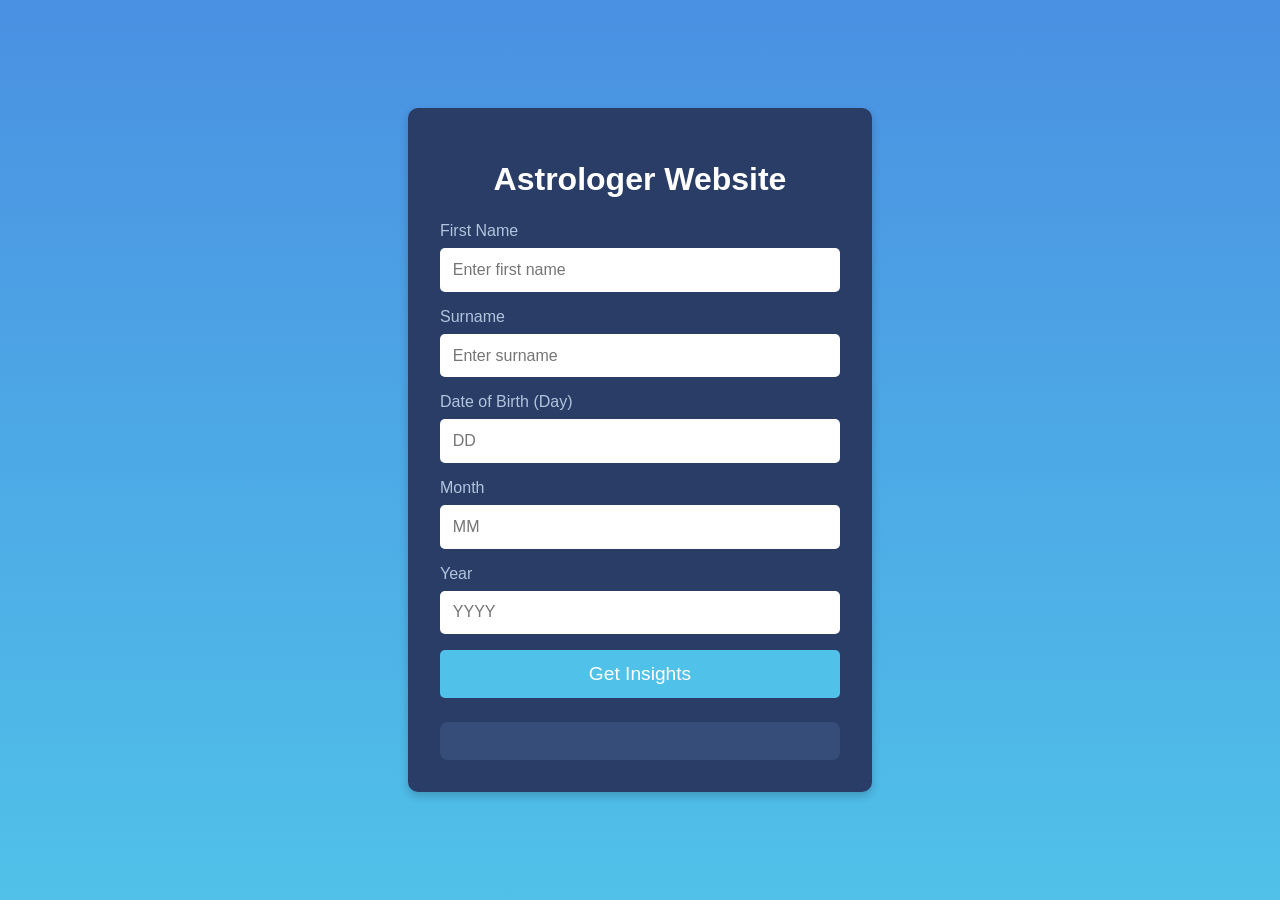
<file: index.html>
<!DOCTYPE html>
<html lang="en">
    <head>
        <meta charset="UTF-8">
        <meta name="viewport" content="width=device-width, initial-scale=1.0">
        <title>Astrologer App - Astro Insights</title>
        <link rel="stylesheet" href="./astrologer.css">
    </head>
    <body>
        <div class="container">
            <h1>Astrologer Website</h1>
            <form id="astroform">
                <label for="name">First Name</label>
                <input type="text" id="name" name="name" placeholder="Enter first name" required>

                <label for="surname">Surname</label>
                <input type="text" id="surname" name="surname" placeholder="Enter surname" required>

                <label for="day">Date of Birth (Day)</label>
                <input type="number" id="day" name="day" min="1" max="31" placeholder="DD" required>

                <label for="month">Month</label>
                <input type="number" id="month" name="month" min="1" max="12" placeholder="MM" required>

                <label for="year">Year</label>
                <input type="number" id="year" name="year" min="1900" max="2026" placeholder="YYYY" required>

                <input type="submit" value="Get Insights">
            </form>
            <div class="result" id="result"></div>
        </div>
        
        <script src="./astrologer.js"></script>
    </body>
</html>
</file>
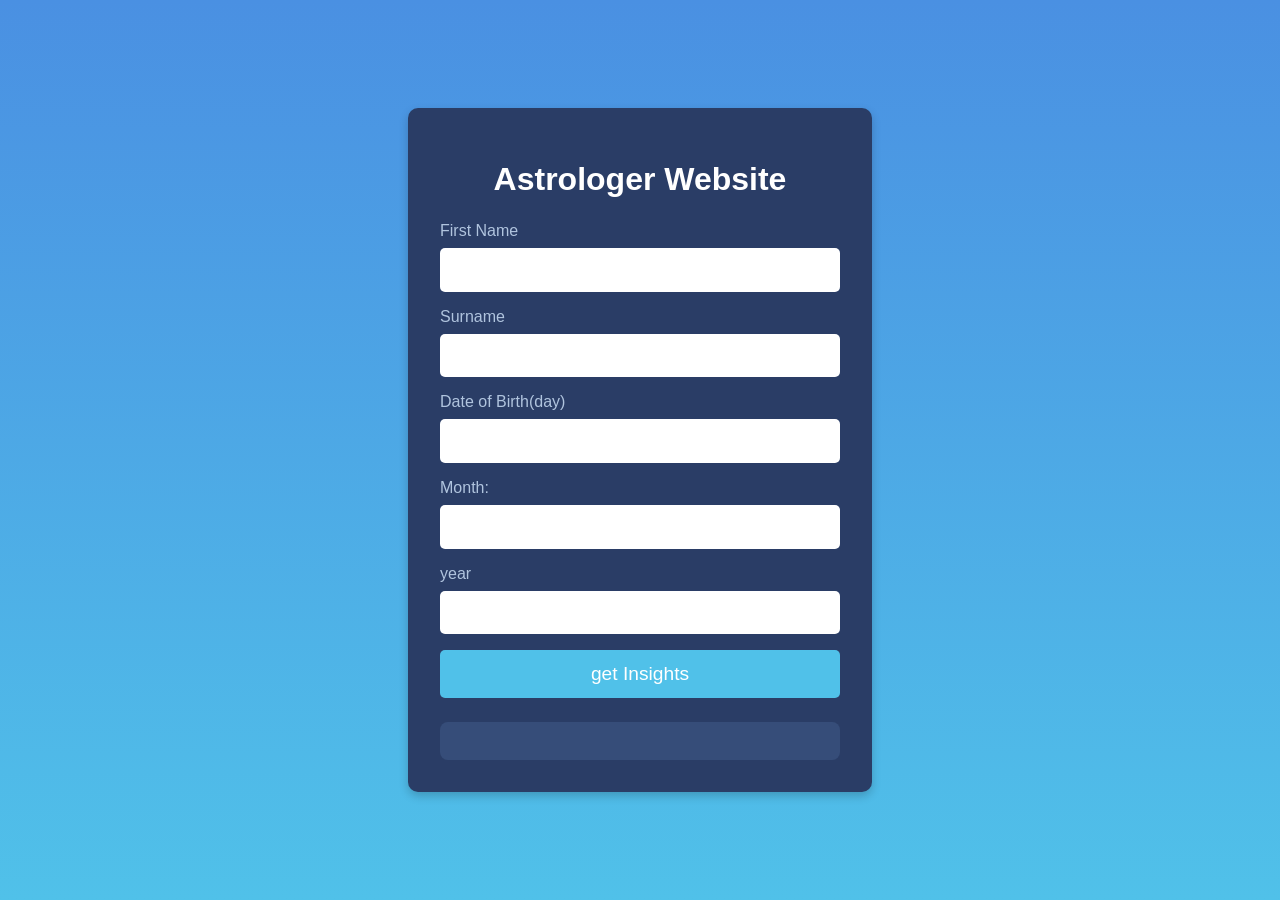
<file: astrology.html>
<html>
    <head><title>Astrologer app</title>
    <link rel ="stylesheet" href ="./astrologer.css"></head>
    <body>
        <div class="container">
            <h1> Astrologer Website</h1>
            <form id ="astroform">
                <label for = "name">First Name</label>
                <input type ="text" id ="name" name ="name" required>

                <label for ="Surname">Surname</label>
                <input type = "text" id ="surname" name ="surname" required>

                <label for ="day">Date of Birth(day)</label>
                <input type ="number" id ="day" name ="day" min ="1" max ='31' required>

                <label for ="month">Month:</label>
                <input  type ="number" id ="month" name ="month" min ="1" max ="12" required>

                <label for ="year">year</label>
                <input type ="number" id ="year" name ="year" min="1990" max ="2025">

                <input type ="submit" value ="get Insights">

            </form>
            <div class="result" id="result"></div>
    </div>
        
        <script src ="./astrologer.js"></script>
    </body>
</html>
</file>
<file: astrologer.css>
body {
    font-family: Arial, sans-serif;
    margin: 0;
    padding: 0;
    background: linear-gradient(to bottom, #4a90e2, #50c1e9);
    color: #fff;
    display: flex;
    justify-content: center;
    align-items: center;
    height: 100vh;
}

.container {
    background: #2a3d66;
    padding: 2rem;
    border-radius: 10px;
    box-shadow: 0 4px 10px rgba(0, 0, 0, 0.2);
    text-align: center;
    width: 90%;
    max-width: 400px;
}

.container h1 {
    font-size: 2rem;
    margin-bottom: 1.5rem;
}

form {
    display: flex;
    flex-direction: column;
}

label {
    font-size: 1rem;
    margin-bottom: 0.5rem;
    text-align: left;
    color: #b0c4de;
}

input[type="text"],
input[type="number"] {
    padding: 0.8rem;
    margin-bottom: 1rem;
    border: none;
    border-radius: 5px;
    font-size: 1rem;
}

input[type="submit"] {
    padding: 0.8rem;
    border: none;
    border-radius: 5px;
    background: #50c1e9;
    color: #fff;
    font-size: 1.2rem;
    cursor: pointer;
    transition: background 0.3s ease;
}

input[type="submit"]:hover {
    background: #3a9bc7;
}

.result {
    margin-top: 1.5rem;
    font-size: 1rem;
    background: #364d79;
    padding: 1.2rem;
    border-radius: 8px;
    text-align: left;
    line-height: 1.5;
}

.result p {
    margin: 0.5rem 0;
}
</file>
